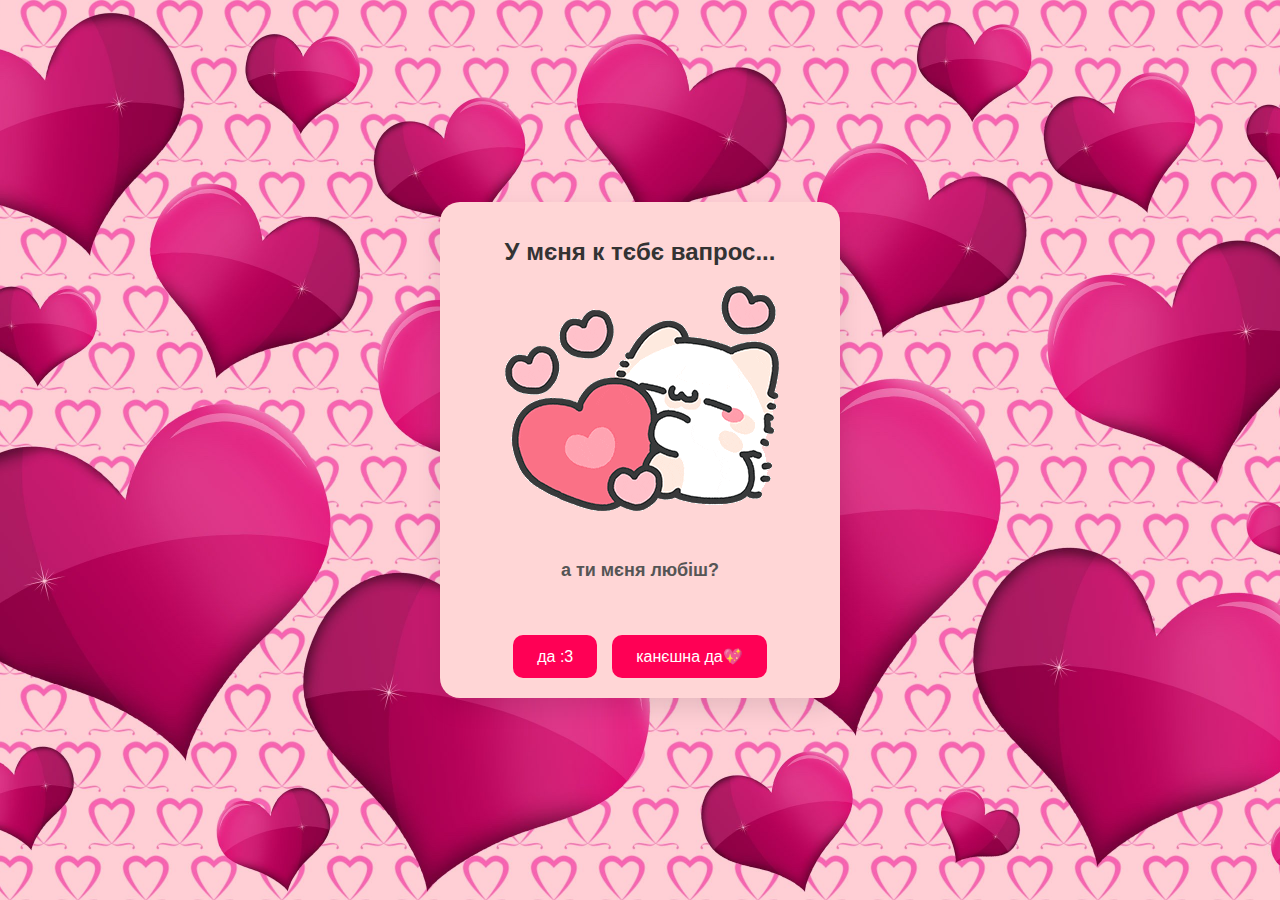
<file: index.html>
<!DOCTYPE html>
<html lang="ru">
<head>
    <meta charset="UTF-8">
    <meta name="viewport" content="width=device-width, initial-scale=1.0">
    <title>Мой интерактивный сайт</title>
    <link rel="stylesheet" href="style.css">
<body>

    <div id="main-container">
        
        <h1 id="main-title">У мєня к тєбє вапрос...</h1>

        <div class="image-container">
            <img src="image.gif" alt="Веселая гифка" id="main-gif">
        </div>

        <h2 id="changing-text">а ти мєня любіш?</h2>

        <div class="buttons-wrapper">
            <button class="action-button">да :3</button>
            <button class="action-button">канєшна да💖</button>
        </div>

    </div>

    <script src="script.js"></script>

    </body>
</html>
</file>
<file: style.css>
/* Общие настройки страницы */
body {
    margin: 0;
    padding: 0;
    display: flex;
    justify-content: center;
    align-items: center;
    min-height: 100vh;
    
    /* Установка фоновой картинки */
    background-image: url('bg.jpg');
    background-repeat: no-repeat;
    background-position: center;
    background-size: cover; /* Растягивает фото на весь экран без искажений */
    background-attachment: fixed; /* Фон не прокручивается при скролле */

    font-family: 'Segoe UI', Tahoma, Geneva, Verdana, sans-serif;
    text-align: center;
    overflow-x: hidden; /* Защита от горизонтальной прокрутки */
}

/* Контейнер для контента */
#main-container {
    background: rgb(255, 214, 214);
    padding: 20px;
    border-radius: 20px;
    box-shadow: 0 10px 25px rgba(0,0,0,0.1);
    
    /* Эти три строки решают проблему с вылетом за рамки */
    width: 80%;          /* Занимает 90% ширины экрана */
    max-width: 400px;    /* Но не становится шире 400px на компьютерах */
    box-sizing: border-box; /* Внутренние отступы не увеличивают ширину */

    margin: 20px auto;   /* Центрируем и добавляем отступы сверху/снизу */
    overflow-wrap: break-word; /* Принудительный перенос текста внутри */
}

/* На всякий случай добавим это, чтобы всё тело сайта не скроллилось вбок */
body {
    overflow-x: hidden;
    width: 100%;
}
h2#changing-text {
    color: #555;
    word-wrap: break-word; /* Позволяет переносить длинные слова */
    overflow-wrap: break-word;
    hyphens: auto; /* Добавляет переносы, если нужно */
    line-height: 1.2;
    margin: 20px 0;
}

/* Стили заголовков */
h1 {
    color: #333;
    font-size: 24px;
    margin-bottom: 20px;
}

h2 {
    color: #555;
    font-size: 18px;
    min-height: 50px; /* Чтобы текст не "прыгал" при смене строк */
}

/* Контейнер для гифки */
.image-container img {
    max-width: 100%;
    height: auto;
    border-radius: 15px;
    margin-bottom: 20px;
}

/* Кнопки */
.buttons-wrapper {
    display: flex;
    gap: 15px;
    justify-content: center;
    margin-top: 25px;
}

.action-button {
    padding: 12px 24px;
    font-size: 16px;
    cursor: pointer;
    border: none;
    border-radius: 10px;
    background-color: #ff0055;
    color: white;
    transition: all 0.2s ease; /* Плавный эффект при наведении */
}

.action-button:hover {
    background-color: #ff0055;
    transform: translateY(-2px); /* Кнопка чуть подпрыгивает */
}

.action-button:active {
    transform: translateY(0);
}

/* Стили для финальной сцены */
.final-scene h1 {
    color: #e91e63; /* Розовый цвет для финала */
}

/* Контейнер для письма */
.letter-container {
    perspective: 1000px; /* Добавляет объем */
    margin-top: 20px;
}

.letter {
    /* Мягкий фон с имитацией волокон бумаги */
    background: 
        linear-gradient(rgba(255, 255, 255, 0.5), rgba(255, 255, 255, 0.5)),
        url("data:image/svg+xml,%3Csvg viewBox='0 0 512 512' xmlns='http://www.w3.org/2000/svg'%3E%3Cfilter id='noiseFilter'%3E%3CfeTurbulence type='fractalNoise' baseFrequency='0.04' numOctaves='3' stitchTiles='stitch'/%3E%3C/filter%3E%3Crect width='100%25' height='100%25' filter='url(%23noiseFilter)'/%3E%3C/svg%3E"),
        #fffaba;
    
    /* Смешиваем слои для мягкости */
    background-blend-mode: overlay; 
    
    padding: 30px;
    border: 1px solid #dcd39e;
    border-radius: 4px; /* Чуть мягче углы */
    
    /* Тень делаем многослойной, чтобы лист "парил" */
    box-shadow: 
        0 2px 5px rgba(0,0,0,0.05),
        0 15px 35px rgba(0,0,0,0.1);
    
    max-width: 400px;
    width: 85%;
    margin: 0 auto;
    position: relative;
    font-family: 'Georgia', serif;
    line-height: 1.6;
    color: #444;
    
    /* Твоя анимация падения */
    animation: dropLetter 1.2s ease-out forwards;
    transform: translateY(-100vh) rotate(-5deg);
}

/* Эффект "винилового" или вощеного края */
.letter::after {
    content: '';
    position: absolute;
    top: 0; left: 0; right: 0; bottom: 0;
    background: linear-gradient(135deg, rgba(255,255,255,0.3) 0%, transparent 50%, rgba(0,0,0,0.02) 100%);
    pointer-events: none;
}

/* Ключевые кадры для падения */
@keyframes dropLetter {
    0% {
        transform: translateY(-100vh) rotate(-15deg);
        opacity: 0;
    }
    60% {
        transform: translateY(20px) rotate(2deg); /* Небольшой отскок снизу */
        opacity: 1;
    }
    100% {
        transform: translateY(0) rotate(0deg); /* Финальная позиция */
        opacity: 1;
    }
}

/* Декоративная линия сверху письма */
.letter::before {
    content: '';
    position: absolute;
    top: 0;
    left: 0;
    right: 0;
    height: 5px;
    background: #e91e63; /* Цветная полоска для красоты */
    border-radius: 5px 5px 0 0;
}
</file>
